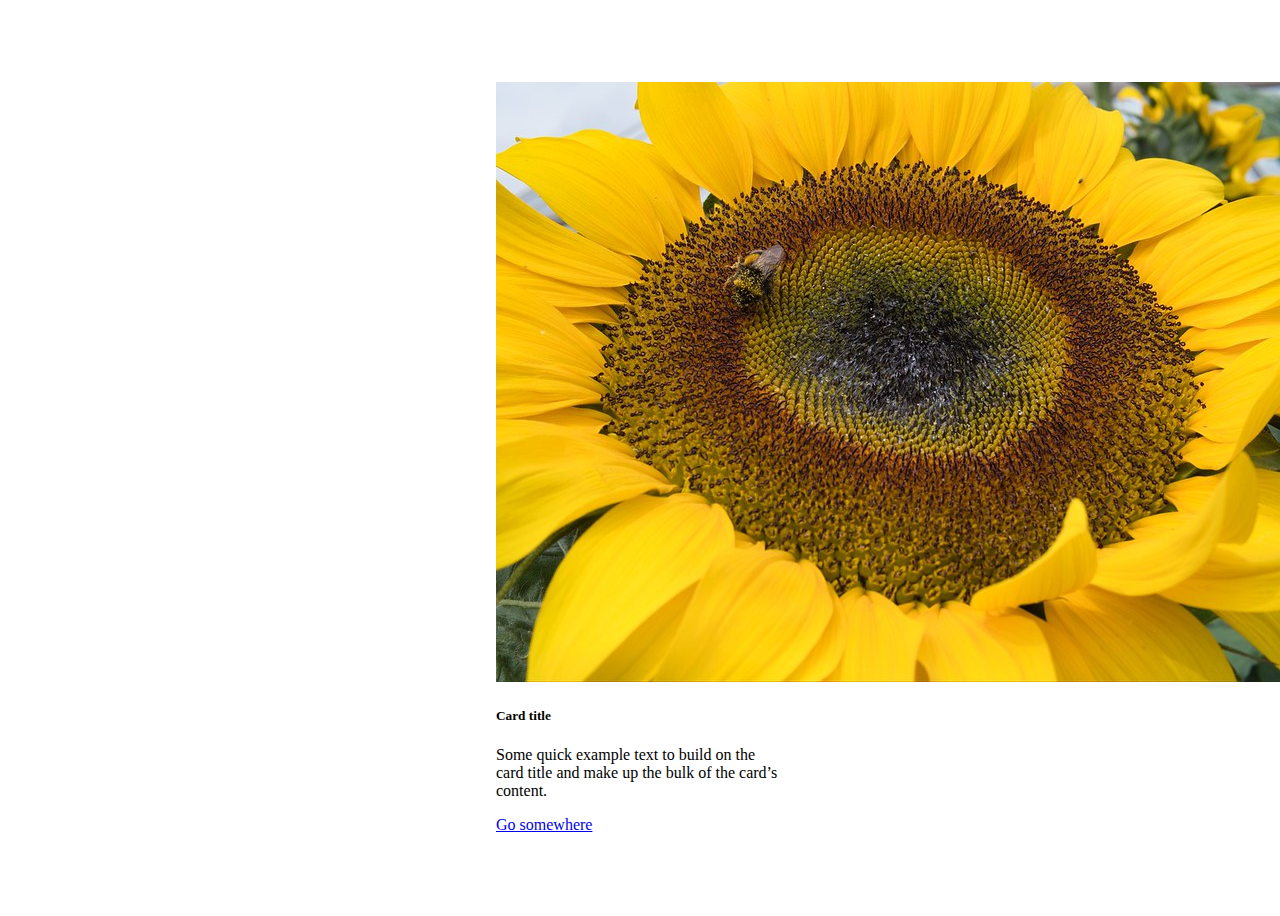
<file: Bootstrap/Bootstrap Card/index.html>
<!doctype html>
<html lang="en">

<head>
  <meta charset="utf-8">
  <meta name="viewport" content="width=device-width, initial-scale=1">
  <title>Bootstrap</title>
  <!-- TODO 1: Add the Bootstrap link here. -->
   <link href="https://cdn.jsdelivr.net/npm/bootstrap@5.3.8/dist/css/bootstrap.min.css" rel="stylesheet" integrity="sha384-sRIl4kxILFvY47J16cr9ZwB07vP4J8+LH7qKQnuqkuIAvNWLzeN8tE5YBujZqJLB" crossorigin="anonymous">
   <script src="https://cdn.jsdelivr.net/npm/bootstrap@5.3.8/dist/js/bootstrap.bundle.min.js" integrity="sha384-FKyoEForCGlyvwx9Hj09JcYn3nv7wiPVlz7YYwJrWVcXK/BmnVDxM+D2scQbITxI" crossorigin="anonymous"></script>
  <style>
    /* TODO 4: Use flexbox to center the card in the vertical and horizontal center. */
    .flex-container{
      display:flex;
      height:100vh;
      justify-content: center;
      align-items: center;
    }
  </style>
</head>

<body>
  <div class="flex-container">
    <!-- TODO 2: Add the Bootstrap Prebuilt Card here -->
    <!-- TODO 3: Change the image src to display the flower.jpg image. -->
    <div class="card" style="width: 18rem;">
      <img src="./flower.jpg" class="card-img-top" alt="Flower">
      <div class="card-body">
        <h5 class="card-title">Card title</h5>
        <p class="card-text">Some quick example text to build on the card title and make up the bulk of the card’s content.</p>
        <a href="#" class="btn btn-primary">Go somewhere</a>
      </div>
    </div>
  </div>
</body>

</html>
</file>
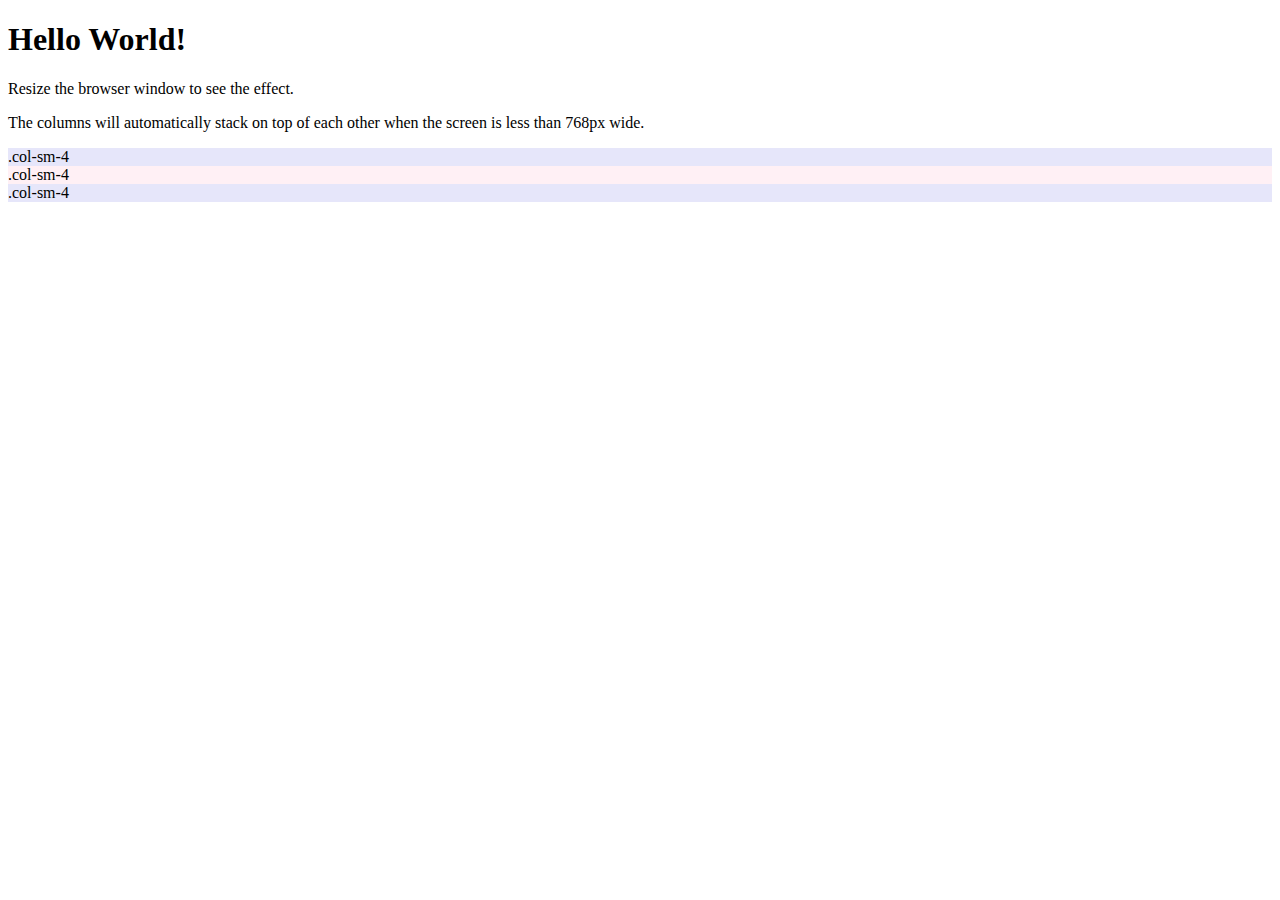
<file: Bootstrap/Testing Bootstrap/index.html>
<!DOCTYPE html>
<html lang="en">
    <head>
        <title>Bootstrap Example</title>
        <meta charset="utf-8">
        <meta name="viewport" content="width=device-width, initial-scale=1">
        <link href="https://cdn.jsdelivr.net/npm/bootstrap@5.3.8/dist/css/bootstrap.min.css" rel="stylesheet" integrity="sha384-sRIl4kxILFvY47J16cr9ZwB07vP4J8+LH7qKQnuqkuIAvNWLzeN8tE5YBujZqJLB" crossorigin="anonymous">
        <script src="https://cdn.jsdelivr.net/npm/bootstrap@5.3.8/dist/js/bootstrap.bundle.min.js" integrity="sha384-FKyoEForCGlyvwx9Hj09JcYn3nv7wiPVlz7YYwJrWVcXK/BmnVDxM+D2scQbITxI" crossorigin="anonymous"></script>
        <script src="https://ajax.googleapis.com/ajax/libs/jquery/3.5.1/jquery.min.js"></script>
    </head>

    <body>
        <div class="container-fluid">
            <h1>Hello World!</h1>
        </div>
        <p>
            Resize the browser window to see the effect.
        </p>
        <p>
            The columns will automatically stack on top of each other when the screen is less than 768px wide.
        </p>
        <div class="row">
            <div class="col-sm-4" style="background-color:lavender;">.col-sm-4</div>
            <div class="col-sm-4" style="background-color:lavenderblush;">.col-sm-4</div>
            <div class="col-sm-4" style="background-color:lavender;">.col-sm-4</div>       
        </div>
    </body>
</html>
</file>
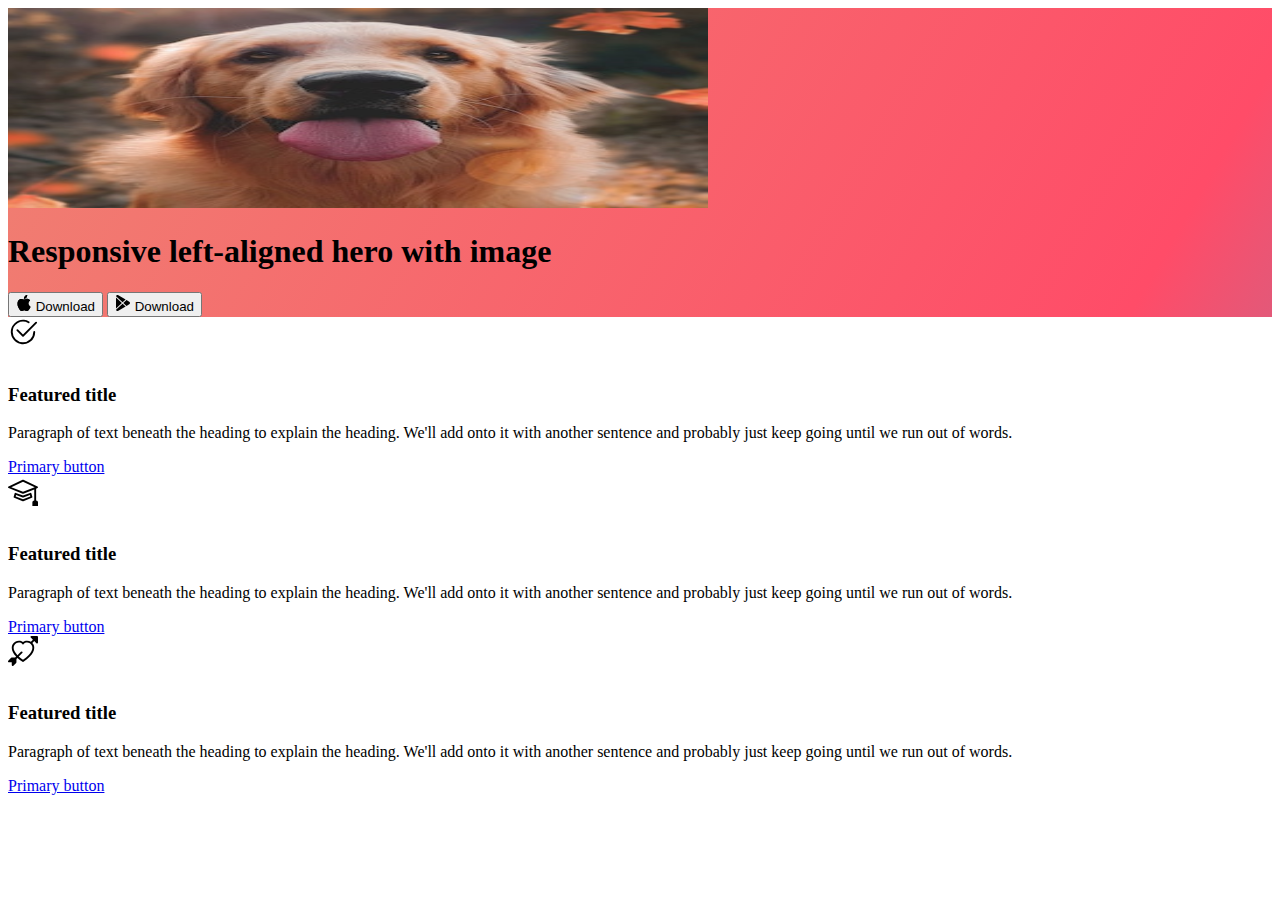
<file: Bootstrap/TinDog/index.html>
<!DOCTYPE html>
<html lang="en">

<head>
  <meta charset="UTF-8">
  <meta name="viewport" content="width=device-width, initial-scale=1.0">

   <link href="https://cdn.jsdelivr.net/npm/bootstrap@5.3.0-alpha2/dist/css/bootstrap.min.css" rel="stylesheet"
    integrity="sha384-aFq/bzH65dt+w6FI2ooMVUpc+21e0SRygnTpmBvdBgSdnuTN7QbdgL+OapgHtvPp" crossorigin="anonymous">
      <link rel="stylesheet" href="./style.css">
  <style>
    .feature-icon {
      width: 4rem;
      height: 4rem;
      border-radius: .75rem;
    }
  </style>
  
  <title>TinDog</title>
</head>

<body>

  <!-- Title -->
  <section id="title" class="gradient-background">
    <div class="container col-xxl-8 px-4 pt-5">
     <div class="row flex-lg-row-reverse align-items-center g-5 pt-5"> <div class="col-10 col-sm-8 col-lg-6"> <img src="dog-img.jpg" class="d-block mx-lg-auto img-fluid" alt="Bootstrap Themes" width="700" height="200" loading="lazy"> </div> 
     <div class="col-lg-6"> <h1 class="display-5 fw-bold text-body-emphasis lh-1 mb-3">Responsive left-aligned hero with image</h1> 
      <div class="d-grid gap-2 d-md-flex justify-content-md-start"> 
      <button type="button" class="btn btn-primary btn-lg px-4 me-md-2"><svg xmlns="http://www.w3.org/2000/svg" width="16" height="16" fill="currentColor" class="bi bi-apple" viewBox="0 0 16 16">
  <path d="M11.182.008C11.148-.03 9.923.023 8.857 1.18c-1.066 1.156-.902 2.482-.878 2.516s1.52.087 2.475-1.258.762-2.391.728-2.43m3.314 11.733c-.048-.096-2.325-1.234-2.113-3.422s1.675-2.789 1.698-2.854-.597-.79-1.254-1.157a3.7 3.7 0 0 0-1.563-.434c-.108-.003-.483-.095-1.254.116-.508.139-1.653.589-1.968.607-.316.018-1.256-.522-2.267-.665-.647-.125-1.333.131-1.824.328-.49.196-1.422.754-2.074 2.237-.652 1.482-.311 3.83-.067 4.56s.625 1.924 1.273 2.796c.576.984 1.34 1.667 1.659 1.899s1.219.386 1.843.067c.502-.308 1.408-.485 1.766-.472.357.013 1.061.154 1.782.539.571.197 1.111.115 1.652-.105.541-.221 1.324-1.059 2.238-2.758q.52-1.185.473-1.282"/>
  <path d="M11.182.008C11.148-.03 9.923.023 8.857 1.18c-1.066 1.156-.902 2.482-.878 2.516s1.52.087 2.475-1.258.762-2.391.728-2.43m3.314 11.733c-.048-.096-2.325-1.234-2.113-3.422s1.675-2.789 1.698-2.854-.597-.79-1.254-1.157a3.7 3.7 0 0 0-1.563-.434c-.108-.003-.483-.095-1.254.116-.508.139-1.653.589-1.968.607-.316.018-1.256-.522-2.267-.665-.647-.125-1.333.131-1.824.328-.49.196-1.422.754-2.074 2.237-.652 1.482-.311 3.83-.067 4.56s.625 1.924 1.273 2.796c.576.984 1.34 1.667 1.659 1.899s1.219.386 1.843.067c.502-.308 1.408-.485 1.766-.472.357.013 1.061.154 1.782.539.571.197 1.111.115 1.652-.105.541-.221 1.324-1.059 2.238-2.758q.52-1.185.473-1.282"/>
</svg> Download</button> 
<button type="button" class="btn btn-outline-secondary btn-lg px-4"><svg xmlns="http://www.w3.org/2000/svg" width="16" height="16" fill="currentColor" class="bi bi-google-play" viewBox="0 0 16 16">
  <path d="M14.222 9.374c1.037-.61 1.037-2.137 0-2.748L11.528 5.04 8.32 8l3.207 2.96zm-3.595 2.116L7.583 8.68 1.03 14.73c.201 1.029 1.36 1.61 2.303 1.055zM1 13.396V2.603L6.846 8zM1.03 1.27l6.553 6.05 3.044-2.81L3.333.215C2.39-.341 1.231.24 1.03 1.27"/>
</svg> Download</button> </div> </div> </div> 
      </div>
  </section>
  <!-- Features -->
  <section id="features">
    <div id="hanging-icons" class="container px-4 py-5">
 <div class="row g-4 py-5 row-cols-1 row-cols-lg-3"> <div class="col d-flex align-items-start"> <div class="icon-square text-body-emphasis bg-body-secondary d-inline-flex align-items-center justify-content-center fs-4 flex-shrink-0 me-3"> <svg xmlns="http://www.w3.org/2000/svg" height="30" fill="currentColor" class="bi bi-check2-circle"
              viewBox="0 0 16 16">
<path
                d="M2.5 8a5.5 5.5 0 0 1 8.25-4.764.5.5 0 0 0 .5-.866A6.5 6.5 0 1 0 14.5 8a.5.5 0 0 0-1 0 5.5 5.5 0 1 1-11 0z" />
<path
                d="M15.354 3.354a.5.5 0 0 0-.708-.708L8 9.293 5.354 6.646a.5.5 0 1 0-.708.708l3 3a.5.5 0 0 0 .708 0l7-7z" />
</svg> </div> <div> <h3 class="fs-2 text-body-emphasis">Featured title</h3> <p>Paragraph of text beneath the heading to explain the heading. We'll add onto it with another sentence and probably just keep going until we run out of words.</p> <a href="#" class="btn btn-primary">
Primary button
</a> </div> </div> <div class="col d-flex align-items-start"> <div class="icon-square text-body-emphasis bg-body-secondary d-inline-flex align-items-center justify-content-center fs-4 flex-shrink-0 me-3"> 
<svg xmlns="http://www.w3.org/2000/svg" height="30" fill="currentColor" class="bi bi-mortarboard" viewBox="0 0 16 16">
<path d="M8.211 2.047a.5.5 0 0 0-.422 0l-7.5 3.5a.5.5 0 0 0 .025.917l7.5 3a.5.5 0 0 0 .372 0L14 7.14V13a1 1 0 0 0-1 1v2h3v-2a1 1 0 0 0-1-1V6.739l.686-.275a.5.5 0 0 0 .025-.917l-7.5-3.5ZM8 8.46 1.758 5.965 8 3.052l6.242 2.913L8 8.46Z"/>
<path d="M4.176 9.032a.5.5 0 0 0-.656.327l-.5 1.7a.5.5 0 0 0 .294.605l4.5 1.8a.5.5 0 0 0 .372 0l4.5-1.8a.5.5 0 0 0 .294-.605l-.5-1.7a.5.5 0 0 0-.656-.327L8 10.466 4.176 9.032Zm-.068 1.873.22-.748 3.496 1.311a.5.5 0 0 0 .352 0l3.496-1.311.22.748L8 12.46l-3.892-1.556Z"/>
</svg>
</div> <div> <h3 class="fs-2 text-body-emphasis">Featured title</h3> <p>Paragraph of text beneath the heading to explain the heading. We'll add onto it with another sentence and probably just keep going until we run out of words.</p> <a href="#" class="btn btn-primary">
Primary button
</a> </div> </div> <div class="col d-flex align-items-start"> <div class="icon-square text-body-emphasis bg-body-secondary d-inline-flex align-items-center justify-content-center fs-4 flex-shrink-0 me-3"> 
 <svg xmlns="http://www.w3.org/2000/svg" height="30" fill="currentColor" class="bi bi-arrow-through-heart"
              viewBox="0 0 16 16">
<path fill-rule="evenodd"
                d="M2.854 15.854A.5.5 0 0 1 2 15.5V14H.5a.5.5 0 0 1-.354-.854l1.5-1.5A.5.5 0 0 1 2 11.5h1.793l.53-.53c-.771-.802-1.328-1.58-1.704-2.32-.798-1.575-.775-2.996-.213-4.092C3.426 2.565 6.18 1.809 8 3.233c1.25-.98 2.944-.928 4.212-.152L13.292 2 12.147.854A.5.5 0 0 1 12.5 0h3a.5.5 0 0 1 .5.5v3a.5.5 0 0 1-.854.354L14 2.707l-1.006 1.006c.236.248.44.531.6.845.562 1.096.585 2.517-.213 4.092-.793 1.563-2.395 3.288-5.105 5.08L8 13.912l-.276-.182a21.86 21.86 0 0 1-2.685-2.062l-.539.54V14a.5.5 0 0 1-.146.354l-1.5 1.5Zm2.893-4.894A20.419 20.419 0 0 0 8 12.71c2.456-1.666 3.827-3.207 4.489-4.512.679-1.34.607-2.42.215-3.185-.817-1.595-3.087-2.054-4.346-.761L8 4.62l-.358-.368c-1.259-1.293-3.53-.834-4.346.761-.392.766-.464 1.845.215 3.185.323.636.815 1.33 1.519 2.065l1.866-1.867a.5.5 0 1 1 .708.708L5.747 10.96Z" />
</svg>
</div> <div> <h3 class="fs-2 text-body-emphasis">Featured title</h3> <p>Paragraph of text beneath the heading to explain the heading. We'll add onto it with another sentence and probably just keep going until we run out of words.</p> <a href="#" class="btn btn-primary">
Primary button
</a> </div> </div> </div> 
</div>
  </section>
  <!-- Testimonial -->
  <section id="testimonial">

  </section>
  <!-- Pricing -->
  <section id="pricing">

  </section>
  <!-- Footer -->
  <section id="footer">

  </section>
</body>

</html>
</file>
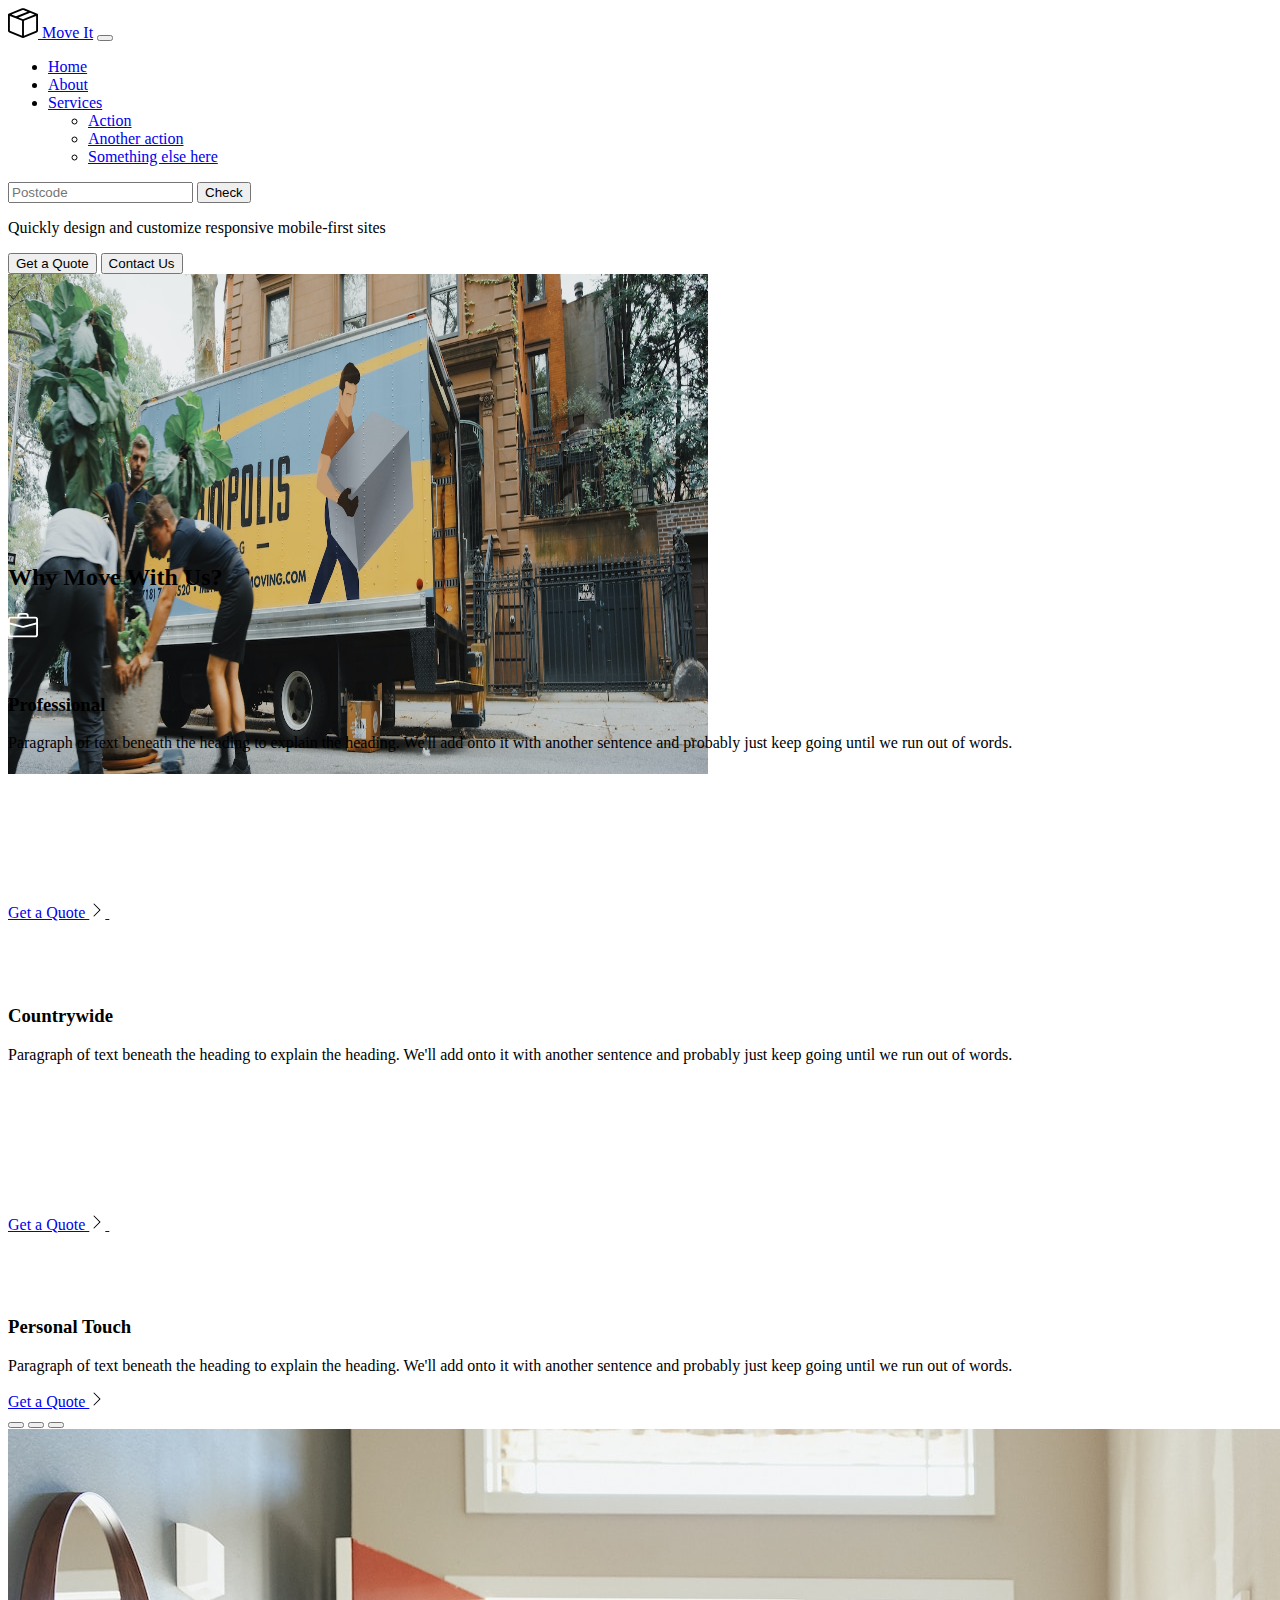
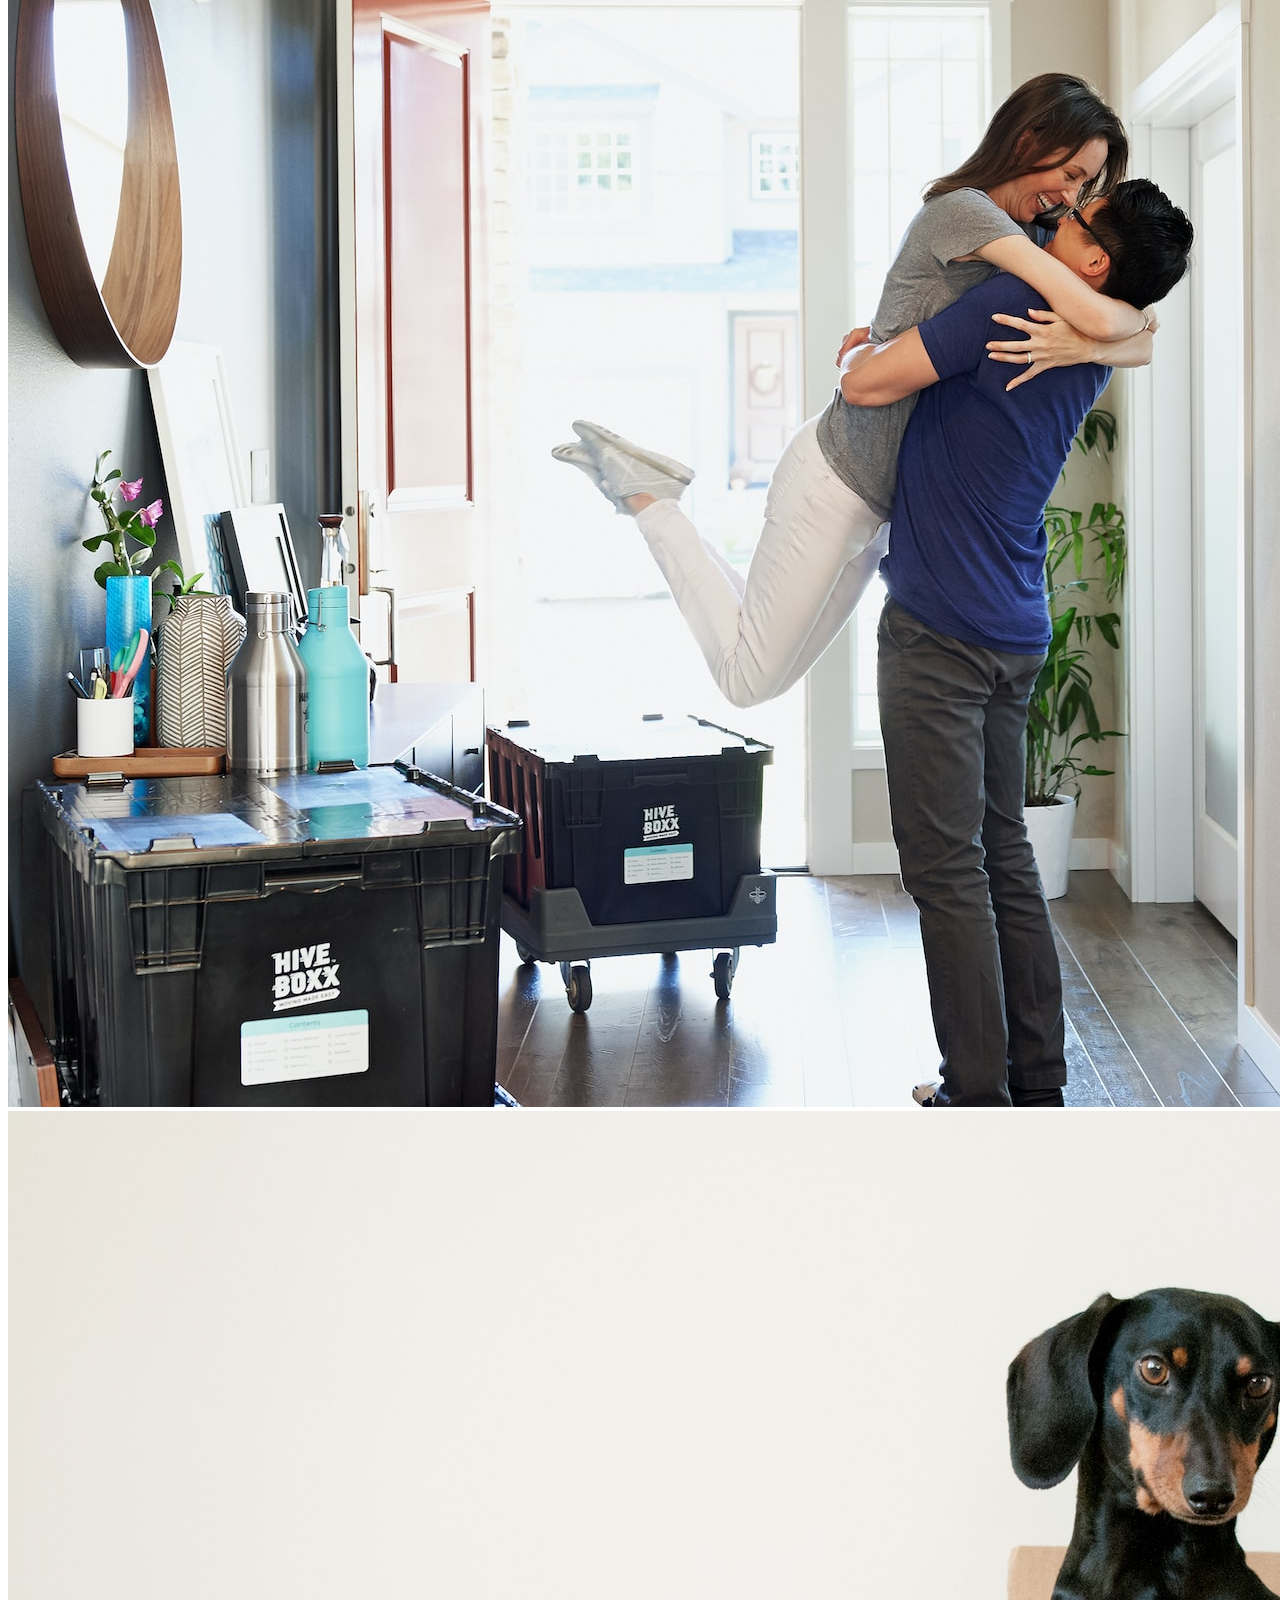
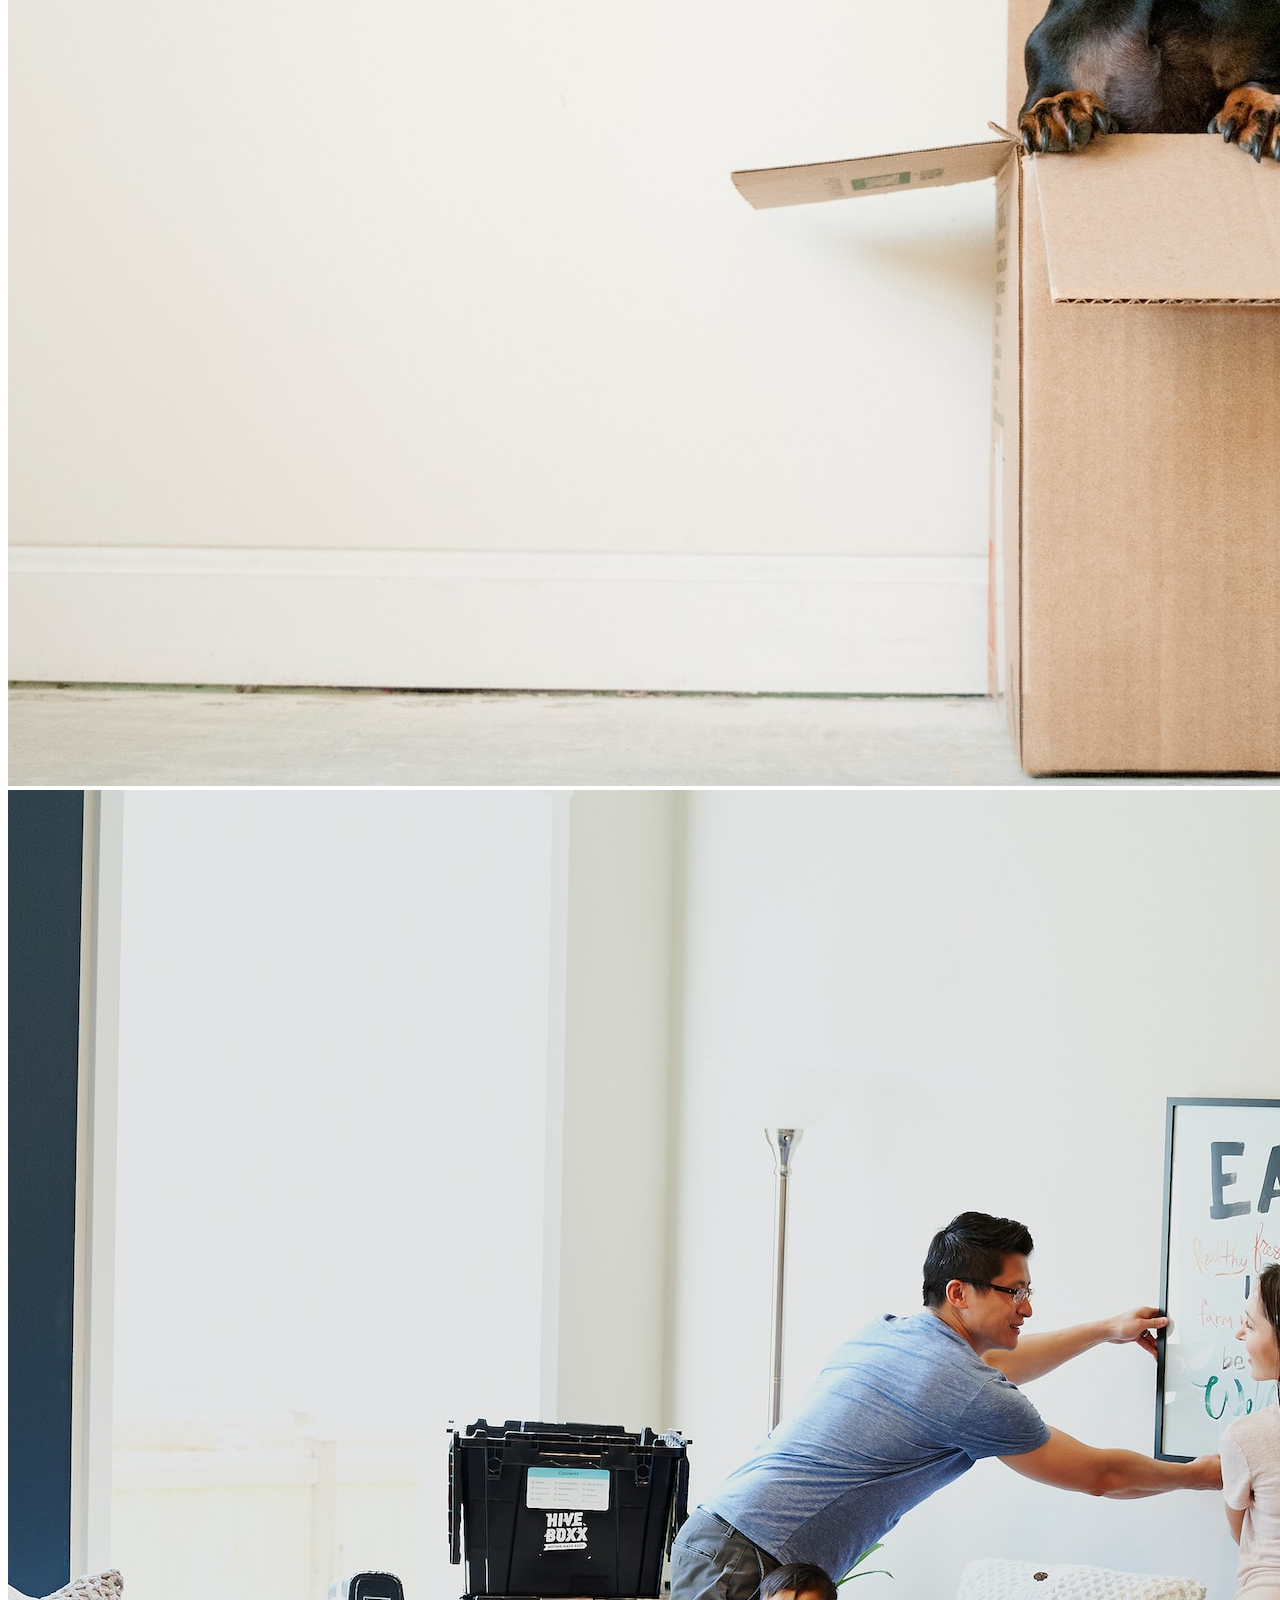
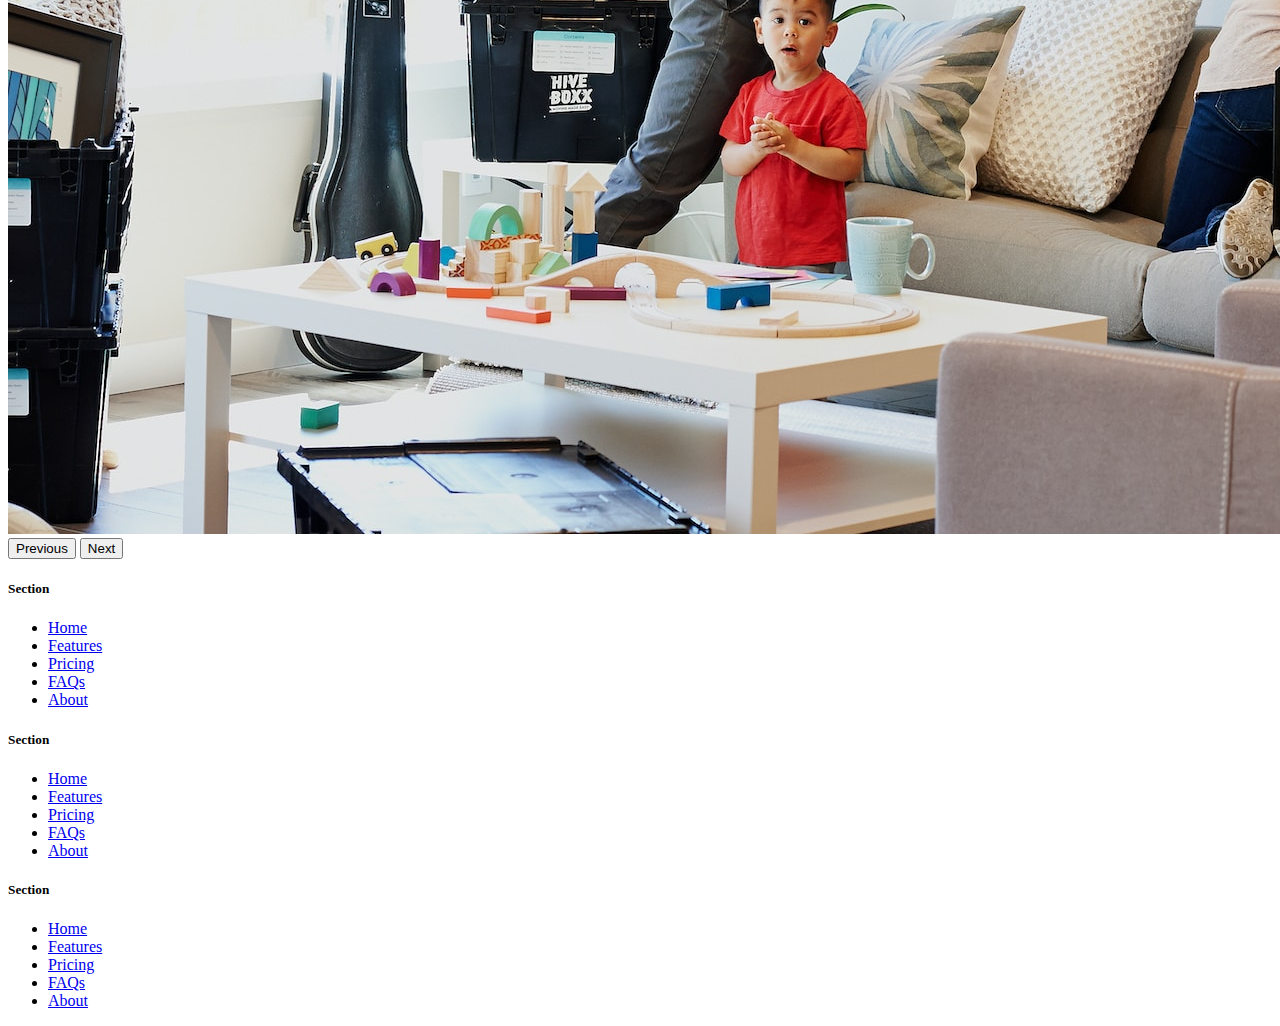
<file: Bootstrap/Day 2/Bootstrap_dev/index.html>
<!DOCTYPE html>
<html lang="en">

<head>
  <meta charset="UTF-8">
  <meta name="viewport" content="width=device-width, initial-scale=1.0">
  <title>Bootstrap Components</title>
  <link href="https://cdn.jsdelivr.net/npm/bootstrap@5.3.0-alpha2/dist/css/bootstrap.min.css" rel="stylesheet"
    integrity="sha384-aFq/bzH65dt+w6FI2ooMVUpc+21e0SRygnTpmBvdBgSdnuTN7QbdgL+OapgHtvPp" crossorigin="anonymous">
      <link rel="stylesheet" href="./style.css">
  <style>
    .feature-icon {
      width: 4rem;
      height: 4rem;
      border-radius: .75rem;
    }
  </style>
</head>

<body>
  <script src="https://cdn.jsdelivr.net/npm/bootstrap@5.3.8/dist/js/bootstrap.bundle.min.js" integrity="sha384-FKyoEForCGlyvwx9Hj09JcYn3nv7wiPVlz7YYwJrWVcXK/BmnVDxM+D2scQbITxI" crossorigin="anonymous"></script>

  <nav class="navbar navbar-expand-lg bg-body-tertiary">
  <div class="container-fluid">
    <a class="navbar-brand" href="#"><img src="./box-seam.svg" alt="moveit brand icon" height="30"> Move It</a>
    <button class="navbar-toggler" type="button" data-bs-toggle="collapse" data-bs-target="#navbarNavDropdown" aria-controls="navbarNavDropdown" aria-expanded="false" aria-label="Toggle navigation">
      <span class="navbar-toggler-icon"></span>
    </button>
    <div class="collapse navbar-collapse" id="navbarNavDropdown">
      <ul class="navbar-nav">
        <li class="nav-item">
          <a class="nav-link active" aria-current="page" href="#">Home</a>
        </li>
        <li class="nav-item">
          <a class="nav-link" href="#">About</a>
        </li>
        <li class="nav-item dropdown">
          <a class="nav-link dropdown-toggle" href="#" role="button" data-bs-toggle="dropdown" aria-expanded="false">
            Services
          </a>
          <ul class="dropdown-menu">
            <li><a class="dropdown-item" href="#">Action</a></li>
            <li><a class="dropdown-item" href="#">Another action</a></li>
            <li><a class="dropdown-item" href="#">Something else here</a></li>
          </ul>
        </li>
      </ul>
      <form class="d-flex" role="search">
        <input class="form-control me-2" type="search" placeholder="Postcode" aria-label="Search"/>
        <button class="btn btn-outline-success" type="submit">Check</button>
      </form>
    </div>
  </div>
</nav>

<div class="px-4 pt-5 my-5 text-center border-bottom">
 <div class="col-lg-6 mx-auto"> 
  <p class="lead mb-4">Quickly design and customize responsive mobile-first sites </p> 
  <div class="d-grid gap-2 d-sm-flex justify-content-sm-center mb-5"> 
    <button type="button" class="btn btn-primary btn-lg px-4 me-sm-3">Get a Quote</button> 
    <button type="button" class="btn btn-outline-secondary btn-lg px-4">Contact Us</button> 
  </div> 
</div> 
<div class="overflow-hidden" style="max-height: 30vh;"> 
  <div class="container px-5"> 
    <img src="./moving-van.jpg" class="img-fluid border rounded-3 shadow-lg mb-4" alt="Example image" width="700" height="500" loading="lazy"> 
  </div> 
</div> 
</div>

<div class="container px-4 py-5" id="featured-3">
 <h2 class="pb-2 border-bottom">Why Move With Us?</h2> 
 <div class="row g-4 py-5 row-cols-1 row-cols-lg-3"> 
  <div class="feature col"> 
    <div class="feature-icon d-inline-flex align-items-center justify-content-center text-bg-primary bg-gradient fs-2 mb-3"> 
      <img src="./briefcase.svg" alt="briefcase" height="30">
      </div> 
      <h3 class="fs-2 text-body-emphasis">Professional</h3> 
      <p>Paragraph of text beneath the heading to explain the heading. We'll add onto it with another sentence and probably just keep going until we run out of words.</p> 
      <a href="#" class="icon-link">
Get a Quote <img src="./chevron-right.svg" alt="chevron-right">
<svg class="bi" aria-hidden="true">
  <use xlink:href="#chevron-right"></use></svg> </a> 
</div> 
<div class="feature col"> 
  <div class="feature-icon d-inline-flex align-items-center justify-content-center text-bg-primary bg-gradient fs-2 mb-3"> 
    <img src="./bus-front.svg" alt="briefcase" height="30">
  </div> 
  <h3 class="fs-2 text-body-emphasis">Countrywide</h3> 
  <p>Paragraph of text beneath the heading to explain the heading. We'll add onto it with another sentence and probably just keep going until we run out of words.</p> 
  <a href="#" class="icon-link">
Get a Quote <img src="./chevron-right.svg" alt="chevron-right">
<svg class="bi" aria-hidden="true">
  <use xlink:href="#chevron-right"></use></svg> </a> 
</div> 
<div class="feature col"> 
  <div class="feature-icon d-inline-flex align-items-center justify-content-center text-bg-primary bg-gradient fs-2 mb-3"> 
    <img src="./chat-square-heart.svg" alt="briefcase" height="30">
  </div> 
  <h3 class="fs-2 text-body-emphasis">Personal Touch</h3> 
  <p>Paragraph of text beneath the heading to explain the heading. We'll add onto it with another sentence and probably just keep going until we run out of words.</p> 
  <a href="#" class="icon-link">
Get a Quote <img src="./chevron-right.svg" alt="chevron-right">
 </a> 
</div> 
</div>

<div class="container">
  <div id="carouselExampleIndicators" class="carousel slide">
    <div class="carousel-indicators">
      <button type="button" data-bs-target="#carouselExampleIndicators" data-bs-slide-to="0" class="active" aria-current="true" aria-label="Slide 1"></button>
      <button type="button" data-bs-target="#carouselExampleIndicators" data-bs-slide-to="1" aria-label="Slide 2"></button>
      <button type="button" data-bs-target="#carouselExampleIndicators" data-bs-slide-to="2" aria-label="Slide 3"></button>
    </div>
    <div class="carousel-inner">
      <div class="carousel-item active">
        <img src="./couple.jpg" class="d-block w-100" alt="...">
      </div>
      <div class="carousel-item">
        <img src="./dog.jpg" class="d-block w-100" alt="...">
      </div>
      <div class="carousel-item">
        <img src="./family.jpg" class="d-block w-100" alt="...">
      </div>
    </div>
    <button class="carousel-control-prev" type="button" data-bs-target="#carouselExampleIndicators" data-bs-slide="prev">
      <span class="carousel-control-prev-icon" aria-hidden="true"></span>
      <span class="visually-hidden">Previous</span>
    </button>
    <button class="carousel-control-next" type="button" data-bs-target="#carouselExampleIndicators" data-bs-slide="next">
      <span class="carousel-control-next-icon" aria-hidden="true"></span>
      <span class="visually-hidden">Next</span>
    </button>
  </div> 
  </div>
</div>

<div class="container">
   <div class="col-6 col-md-2 mb-3"> <h5>Section</h5> <ul class="nav flex-column"> <li class="nav-item mb-2"><a href="#" class="nav-link p-0 text-body-secondary">Home</a></li> <li class="nav-item mb-2"><a href="#" class="nav-link p-0 text-body-secondary">Features</a></li> <li class="nav-item mb-2"><a href="#" class="nav-link p-0 text-body-secondary">Pricing</a></li> <li class="nav-item mb-2"><a href="#" class="nav-link p-0 text-body-secondary">FAQs</a></li> <li class="nav-item mb-2"><a href="#" class="nav-link p-0 text-body-secondary">About</a></li> </ul> </div> <div class="col-6 col-md-2 mb-3"> <h5>Section</h5> <ul class="nav flex-column"> <li class="nav-item mb-2"><a href="#" class="nav-link p-0 text-body-secondary">Home</a></li> <li class="nav-item mb-2"><a href="#" class="nav-link p-0 text-body-secondary">Features</a></li> <li class="nav-item mb-2"><a href="#" class="nav-link p-0 text-body-secondary">Pricing</a></li> <li class="nav-item mb-2"><a href="#" class="nav-link p-0 text-body-secondary">FAQs</a></li> <li class="nav-item mb-2"><a href="#" class="nav-link p-0 text-body-secondary">About</a></li> </ul> </div> <div class="col-6 col-md-2 mb-3"> <h5>Section</h5> <ul class="nav flex-column"> <li class="nav-item mb-2"><a href="#" class="nav-link p-0 text-body-secondary">Home</a></li> <li class="nav-item mb-2"><a href="#" class="nav-link p-0 text-body-secondary">Features</a></li> <li class="nav-item mb-2"><a href="#" class="nav-link p-0 text-body-secondary">Pricing</a></li> <li class="nav-item mb-2"><a href="#" class="nav-link p-0 text-body-secondary">FAQs</a></li> <li class="nav-item mb-2"><a href="#" class="nav-link p-0 text-body-secondary">About</a></li> </ul> </div> <div class="col-md-5 offset-md-1 mb-3"> </div> 
</div>

</body>

</html>
</file>
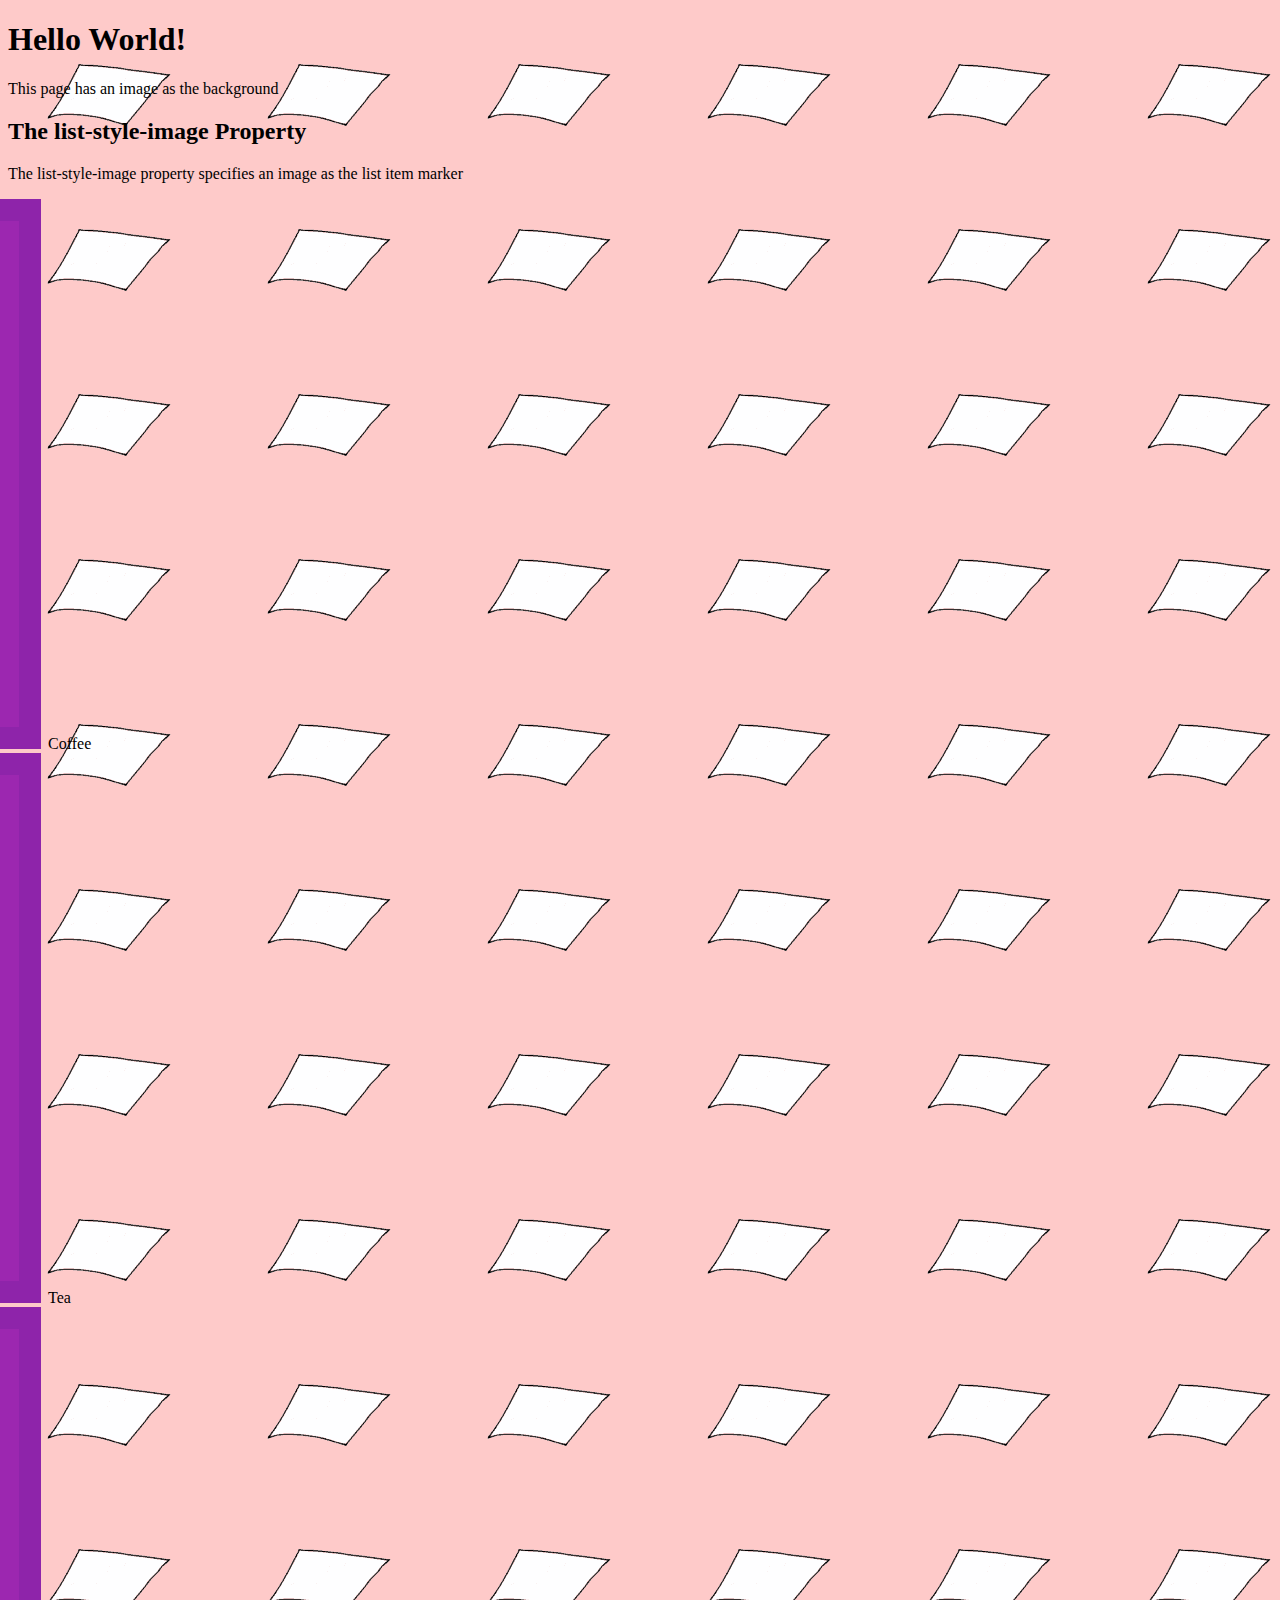
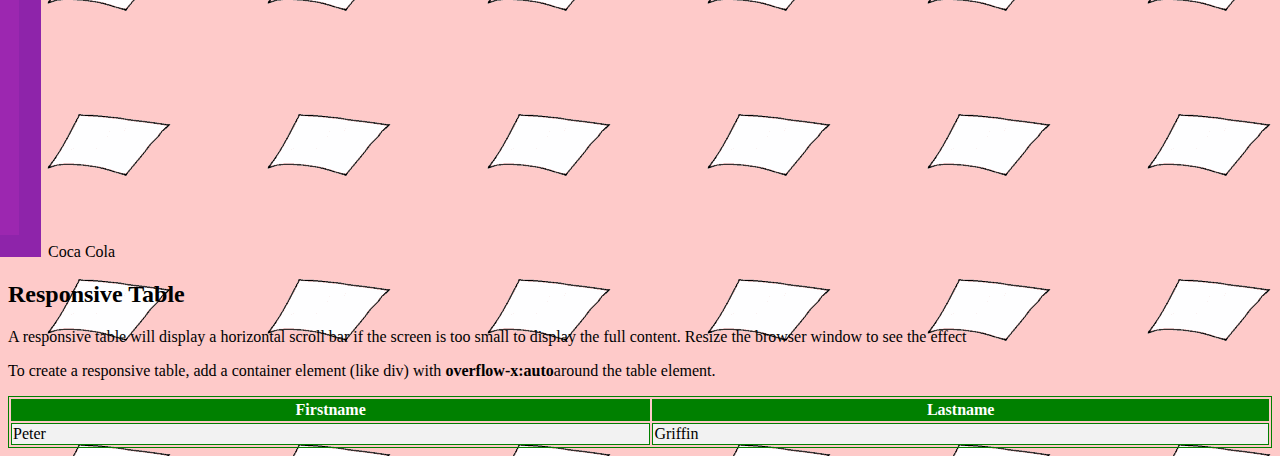
<file: FirstDay/html.html>
<!DOCTYPE html>
<html>
    <head>
        <style>
            body{
                background-image:url("paper.gif");
            }

            ul{
                list-style-image:url('sqpurple.gif');
            }

            table, th, td{
                border: 1px solid green;
                border:1px solid green;
            }

            table{
                width:100%
            }

            th{
                background-color: green;
                color:white;
            }

            tr:nth-child(even){
                background-color: #f2f2f2;
            }
        </style>
    </head>

    <body>
        <h1>Hello World!</h1>

        <p>This page has an image as the background</p>

        <h2>The list-style-image Property</h2>

        <p>The list-style-image property specifies an image as the list item marker</p>

        <ul>
            <li>Coffee</li>
            <li>Tea</li>
            <li>Coca Cola</li>
        </ul>

        <h2>Responsive Table</h2>
        <p>A responsive table will display a horizontal scroll bar if the screen is too small to display the full content. Resize the browser window to see the effect</p>

        <p>To create a responsive table, add a container element (like div) with <strong>overflow-x:auto</strong>around the table element.</p>
        <div style="overflow-x:auto;">
            <table>
            <tr>
                <th>Firstname</th>
                <th>Lastname</th>
            </tr>
            <tr>
                <td>Peter</td>
                <td>Griffin</td>
            </tr>
        </table>
        </div>
    </body>
</html>
</file>
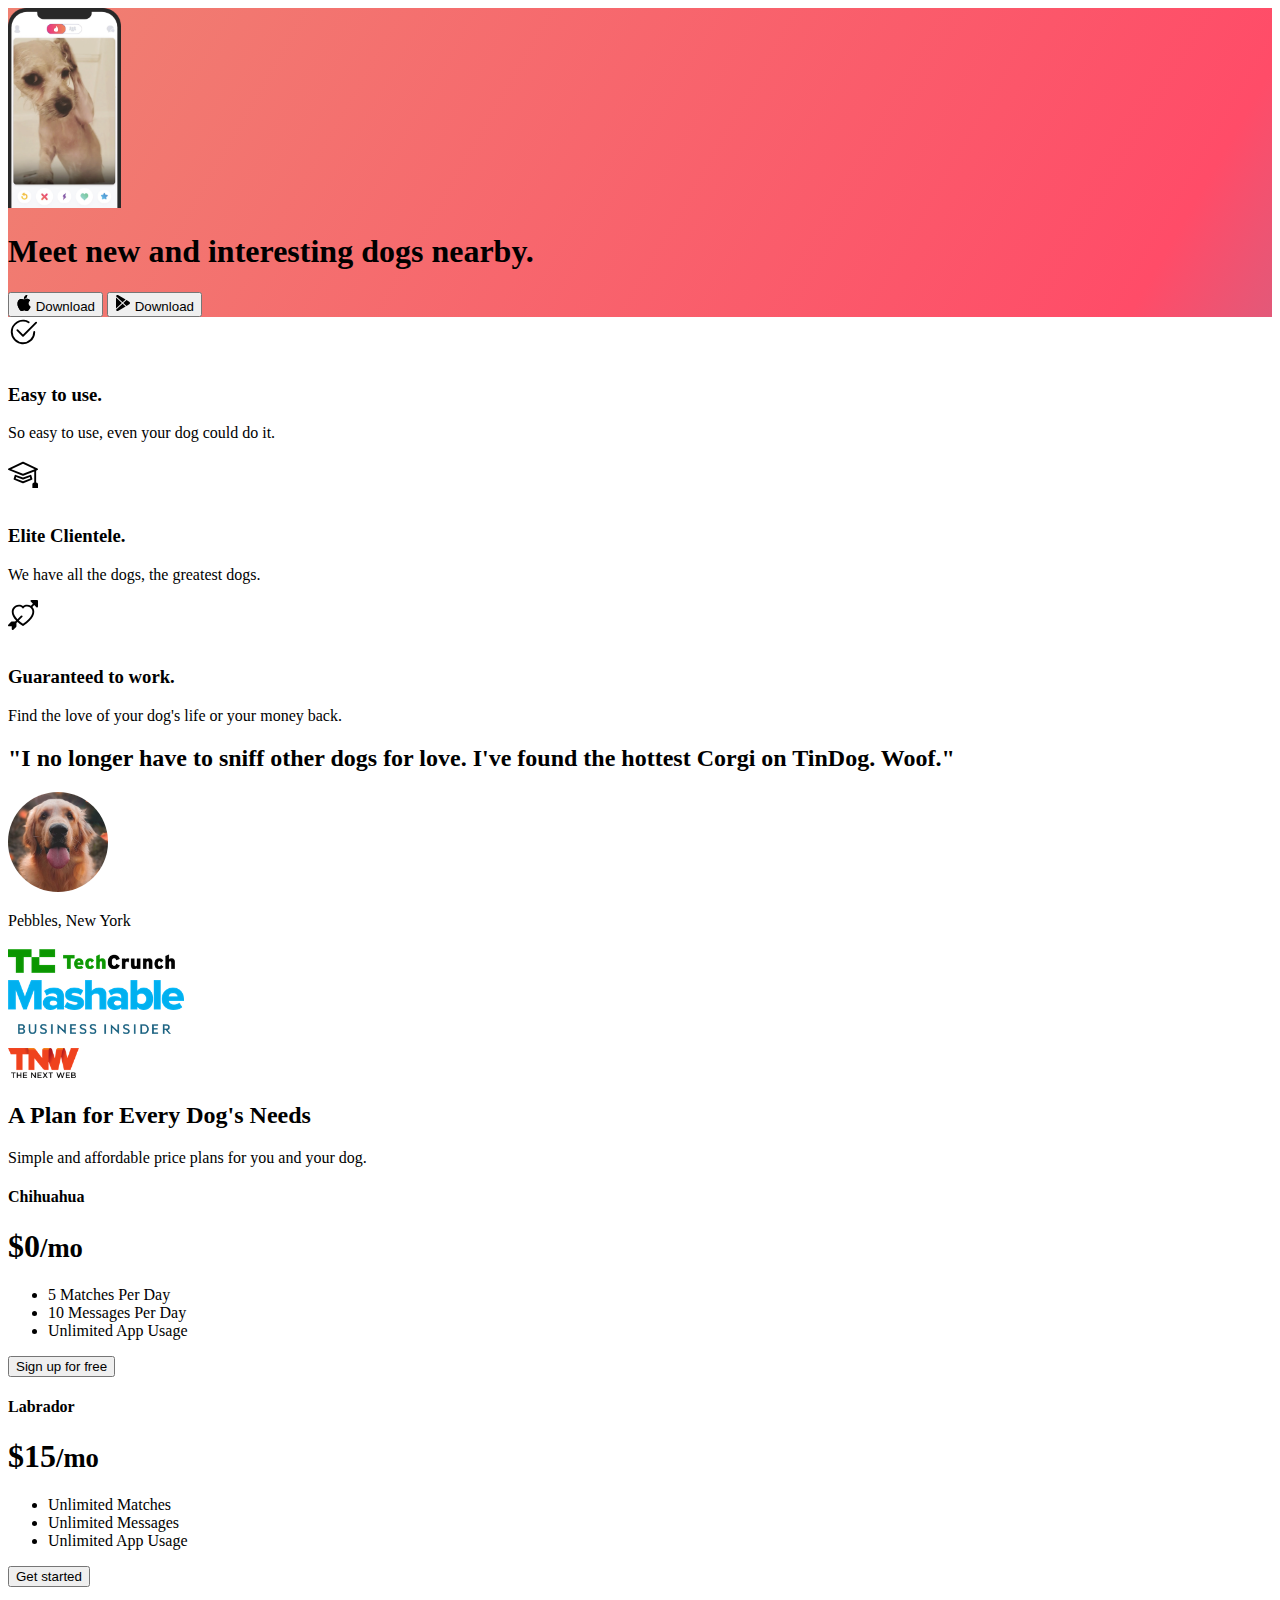
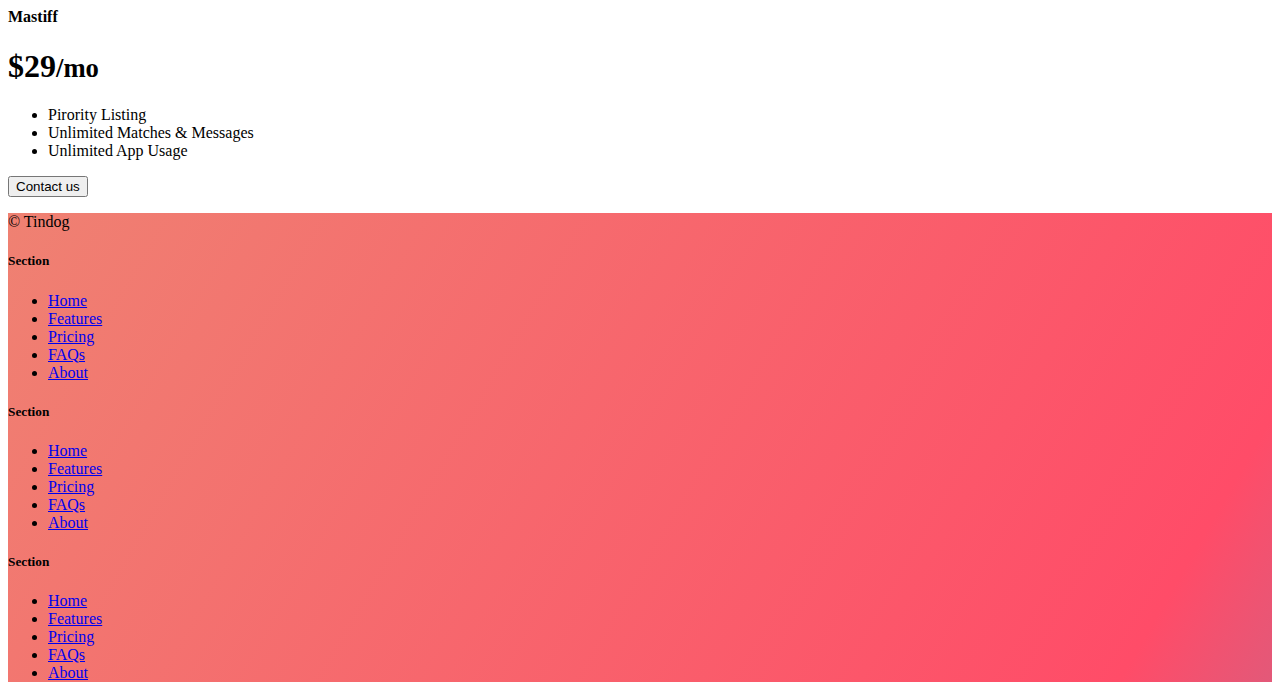
<file: Bootstrap/TinDog/solution.html>
<!DOCTYPE html>
<html lang="en">

<head>
  <meta charset="UTF-8">
  <meta name="viewport" content="width=device-width, initial-scale=1.0">
  <title>TinDog</title>
  <link href="https://cdn.jsdelivr.net/npm/bootstrap@5.3.0-alpha3/dist/css/bootstrap.min.css" rel="stylesheet"
    integrity="sha384-KK94CHFLLe+nY2dmCWGMq91rCGa5gtU4mk92HdvYe+M/SXH301p5ILy+dN9+nJOZ" crossorigin="anonymous">
  <link rel="stylesheet" href="./solution.css">
</head>

<body>


  <!-- Title -->
  <section id="title" class="gradient-background">

    <div class="container col-xxl-8 px-4 pt-5">
      <div class="row flex-lg-row-reverse align-items-center g-5 pt-5">
        <div class="col-10 col-sm-8 col-lg-6">
          <img src="./iphone.png" class="d-block mx-lg-auto img-fluid" alt="Bootstrap Themes" height="200"
            loading="lazy">
        </div>
        <div class="col-lg-6">
          <h1 class="display-5 fw-bold text-body-emphasis lh-1 mb-3">Meet new and interesting dogs nearby.</h1>

          <div class="d-grid gap-2 d-md-flex justify-content-md-start">
            <button type="button" class="btn btn-light btn-lg px-4 me-md-2"><svg xmlns="http://www.w3.org/2000/svg"
                width="16" height="16" fill="currentColor" class="bi bi-apple mb-1" viewBox="0 0 16 16">
                <path
                  d="M11.182.008C11.148-.03 9.923.023 8.857 1.18c-1.066 1.156-.902 2.482-.878 2.516.024.034 1.52.087 2.475-1.258.955-1.345.762-2.391.728-2.43Zm3.314 11.733c-.048-.096-2.325-1.234-2.113-3.422.212-2.189 1.675-2.789 1.698-2.854.023-.065-.597-.79-1.254-1.157a3.692 3.692 0 0 0-1.563-.434c-.108-.003-.483-.095-1.254.116-.508.139-1.653.589-1.968.607-.316.018-1.256-.522-2.267-.665-.647-.125-1.333.131-1.824.328-.49.196-1.422.754-2.074 2.237-.652 1.482-.311 3.83-.067 4.56.244.729.625 1.924 1.273 2.796.576.984 1.34 1.667 1.659 1.899.319.232 1.219.386 1.843.067.502-.308 1.408-.485 1.766-.472.357.013 1.061.154 1.782.539.571.197 1.111.115 1.652-.105.541-.221 1.324-1.059 2.238-2.758.347-.79.505-1.217.473-1.282Z" />
                <path
                  d="M11.182.008C11.148-.03 9.923.023 8.857 1.18c-1.066 1.156-.902 2.482-.878 2.516.024.034 1.52.087 2.475-1.258.955-1.345.762-2.391.728-2.43Zm3.314 11.733c-.048-.096-2.325-1.234-2.113-3.422.212-2.189 1.675-2.789 1.698-2.854.023-.065-.597-.79-1.254-1.157a3.692 3.692 0 0 0-1.563-.434c-.108-.003-.483-.095-1.254.116-.508.139-1.653.589-1.968.607-.316.018-1.256-.522-2.267-.665-.647-.125-1.333.131-1.824.328-.49.196-1.422.754-2.074 2.237-.652 1.482-.311 3.83-.067 4.56.244.729.625 1.924 1.273 2.796.576.984 1.34 1.667 1.659 1.899.319.232 1.219.386 1.843.067.502-.308 1.408-.485 1.766-.472.357.013 1.061.154 1.782.539.571.197 1.111.115 1.652-.105.541-.221 1.324-1.059 2.238-2.758.347-.79.505-1.217.473-1.282Z" />
              </svg> Download</button>
            <button type="button" class="btn btn-outline-light btn-lg px-4"><svg xmlns="http://www.w3.org/2000/svg"
                width="16" height="16" fill="currentColor" class="bi bi-google-play mb-1" viewBox="0 0 16 16">
                <path
                  d="M14.222 9.374c1.037-.61 1.037-2.137 0-2.748L11.528 5.04 8.32 8l3.207 2.96 2.694-1.586Zm-3.595 2.116L7.583 8.68 1.03 14.73c.201 1.029 1.36 1.61 2.303 1.055l7.294-4.295ZM1 13.396V2.603L6.846 8 1 13.396ZM1.03 1.27l6.553 6.05 3.044-2.81L3.333.215C2.39-.341 1.231.24 1.03 1.27Z" />
              </svg> Download</button>
          </div>
        </div>
      </div>
    </div>
  </section>
  <!-- Features -->
  <section id="features">
    <div class="container mt-5">
      <div class="row g-4 py-5 row-cols-1 row-cols-lg-3">
        <div class="col d-flex align-items-start">
          <div
            class="icon-square text-body-emphasis bg-body-secondary d-inline-flex align-items-center justify-content-center fs-4 flex-shrink-0 me-3">
            <svg xmlns="http://www.w3.org/2000/svg" height="30" fill="currentColor" class="bi bi-check2-circle"
              viewBox="0 0 16 16">
              <path
                d="M2.5 8a5.5 5.5 0 0 1 8.25-4.764.5.5 0 0 0 .5-.866A6.5 6.5 0 1 0 14.5 8a.5.5 0 0 0-1 0 5.5 5.5 0 1 1-11 0z" />
              <path
                d="M15.354 3.354a.5.5 0 0 0-.708-.708L8 9.293 5.354 6.646a.5.5 0 1 0-.708.708l3 3a.5.5 0 0 0 .708 0l7-7z" />
            </svg>
          </div>
          <div>
            <h3 class="fs-2">Easy to use.</h3>
            <p>So easy to use, even your dog could do it.</p>

          </div>
        </div>
        <div class="col d-flex align-items-start">
          <div
            class="icon-square text-body-emphasis bg-body-secondary d-inline-flex align-items-center justify-content-center fs-4 flex-shrink-0 me-3">
            <svg xmlns="http://www.w3.org/2000/svg" height="30" fill="currentColor" class="bi bi-mortarboard"
              viewBox="0 0 16 16">
              <path
                d="M8.211 2.047a.5.5 0 0 0-.422 0l-7.5 3.5a.5.5 0 0 0 .025.917l7.5 3a.5.5 0 0 0 .372 0L14 7.14V13a1 1 0 0 0-1 1v2h3v-2a1 1 0 0 0-1-1V6.739l.686-.275a.5.5 0 0 0 .025-.917l-7.5-3.5ZM8 8.46 1.758 5.965 8 3.052l6.242 2.913L8 8.46Z" />
              <path
                d="M4.176 9.032a.5.5 0 0 0-.656.327l-.5 1.7a.5.5 0 0 0 .294.605l4.5 1.8a.5.5 0 0 0 .372 0l4.5-1.8a.5.5 0 0 0 .294-.605l-.5-1.7a.5.5 0 0 0-.656-.327L8 10.466 4.176 9.032Zm-.068 1.873.22-.748 3.496 1.311a.5.5 0 0 0 .352 0l3.496-1.311.22.748L8 12.46l-3.892-1.556Z" />
            </svg>
          </div>
          <div>
            <h3 class="fs-2">Elite Clientele.</h3>
            <p>We have all the dogs, the greatest dogs.</p>

          </div>
        </div>
        <div class="col d-flex align-items-start">
          <div
            class="icon-square text-body-emphasis bg-body-secondary d-inline-flex align-items-center justify-content-center fs-4 flex-shrink-0 me-3">
            <svg xmlns="http://www.w3.org/2000/svg" height="30" fill="currentColor" class="bi bi-arrow-through-heart"
              viewBox="0 0 16 16">
              <path fill-rule="evenodd"
                d="M2.854 15.854A.5.5 0 0 1 2 15.5V14H.5a.5.5 0 0 1-.354-.854l1.5-1.5A.5.5 0 0 1 2 11.5h1.793l.53-.53c-.771-.802-1.328-1.58-1.704-2.32-.798-1.575-.775-2.996-.213-4.092C3.426 2.565 6.18 1.809 8 3.233c1.25-.98 2.944-.928 4.212-.152L13.292 2 12.147.854A.5.5 0 0 1 12.5 0h3a.5.5 0 0 1 .5.5v3a.5.5 0 0 1-.854.354L14 2.707l-1.006 1.006c.236.248.44.531.6.845.562 1.096.585 2.517-.213 4.092-.793 1.563-2.395 3.288-5.105 5.08L8 13.912l-.276-.182a21.86 21.86 0 0 1-2.685-2.062l-.539.54V14a.5.5 0 0 1-.146.354l-1.5 1.5Zm2.893-4.894A20.419 20.419 0 0 0 8 12.71c2.456-1.666 3.827-3.207 4.489-4.512.679-1.34.607-2.42.215-3.185-.817-1.595-3.087-2.054-4.346-.761L8 4.62l-.358-.368c-1.259-1.293-3.53-.834-4.346.761-.392.766-.464 1.845.215 3.185.323.636.815 1.33 1.519 2.065l1.866-1.867a.5.5 0 1 1 .708.708L5.747 10.96Z" />
            </svg>
          </div>
          <div>
            <h3 class="fs-2">Guaranteed to work.</h3>
            <p>Find the love of your dog's life or your money back.</p>

          </div>
        </div>
      </div>
    </div>
  </section>
  <!-- Testimonial -->
  <section id="testimonial">
    <div class="my-5">
      <div class="p-5 text-center bg-body-tertiary">
        <div class="container py-5">
          <h2 class="text-body-emphasis">"I no longer have to sniff other dogs for love. I've found the hottest Corgi on
            TinDog. Woof."</h2>
          <img class="profile-img mt-5" src="./dog-img.jpg" alt="dog image">
          <p class="col-lg-8 mx-auto lead mt-2">
            Pebbles, New York
          </p>
        </div>

        <div class="container">
          <div class="row">
            <div class="col-lg-3 col-sm-12">
              <img src="./techcrunch.png" alt="techcrunch" height="30">
            </div>
            <div class="col-lg-3 col-sm-12">
              <img src="./mashable.png" alt="mashable" height="30">
            </div>
            <div class="col-lg-3 col-sm-12">
              <img src="./bizinsider.png" alt="bizinsider" height="30">
            </div>
            <div class="col-lg-3 col-sm-12">
              <img src="./tnw.png" alt="tnw" height="30">
            </div>
          </div>
        </div>
      </div>
    </div>
  </section>
  <!-- Pricing -->
  <section id="pricing">
    <div class="container">
      <div class="pricing-header p-3 pb-md-4 mx-auto text-center">
        <h2 class="display-4 fw-normal">A Plan for Every Dog's Needs</h2>
        <p class="fs-5 text-body-secondary">Simple and affordable price plans for you and your dog.
      </div>
      <div class="row row-cols-1 row-cols-md-3 mb-3 text-center">
        <div class="col">
          <div class="card mb-4 rounded-3 shadow-sm">
            <div class="card-header py-3">
              <h4 class="my-0 fw-normal">Chihuahua</h4>
            </div>
            <div class="card-body">
              <h1 class="card-title pricing-card-title">$0<small class="text-body-secondary fw-light">/mo</small></h1>
              <ul class="list-unstyled mt-3 mb-4">
                <li>5 Matches Per Day</li>
                <li>10 Messages Per Day</li>
                <li>Unlimited App Usage</li>
              </ul>
              <button type="button" class="w-100 btn btn-lg btn-outline-dark">Sign up for free</button>
            </div>
          </div>
        </div>
        <div class="col">
          <div class="card mb-4 rounded-3 shadow-sm">
            <div class="card-header py-3">
              <h4 class="my-0 fw-normal">Labrador</h4>
            </div>
            <div class="card-body">
              <h1 class="card-title pricing-card-title">$15<small class="text-body-secondary fw-light">/mo</small></h1>
              <ul class="list-unstyled mt-3 mb-4">
                <li>Unlimited Matches</li>
                <li>Unlimited Messages</li>
                <li>Unlimited App Usage</li>
              </ul>
              <button type="button" class="w-100 btn btn-lg btn-dark">Get started</button>
            </div>
          </div>
        </div>
        <div class="col">
          <div class="card mb-4 rounded-3 shadow-sm border-dark">
            <div class="card-header py-3 text-bg-dark border-dark">
              <h4 class="my-0 fw-normal">Mastiff</h4>
            </div>
            <div class="card-body">
              <h1 class="card-title pricing-card-title">$29<small class="text-body-secondary fw-light">/mo</small></h1>
              <ul class="list-unstyled mt-3 mb-4">
                <li>Pirority Listing</li>
                <li>Unlimited Matches & Messages</li>
                <li>Unlimited App Usage</li>
              </ul>
              <button type="button" class="w-100 btn btn-lg btn-dark">Contact us</button>
            </div>
          </div>
        </div>
      </div>
    </div>
  </section>
  <!-- Footer -->
  <section id="contact" class="gradient-background">
    <div class="container ">
      <footer class="row row-cols-1 row-cols-sm-2 row-cols-md-5 py-5 mt-5">
        <div class="col mb-3">

          <p class="text-body-secondary">© Tindog</p>
        </div>

        <div class="col mb-3">

        </div>

        <div class="col mb-3">
          <h5>Section</h5>
          <ul class="nav flex-column">
            <li class="nav-item mb-2"><a href="#" class="nav-link p-0 text-body-secondary">Home</a></li>
            <li class="nav-item mb-2"><a href="#" class="nav-link p-0 text-body-secondary">Features</a></li>
            <li class="nav-item mb-2"><a href="#" class="nav-link p-0 text-body-secondary">Pricing</a></li>
            <li class="nav-item mb-2"><a href="#" class="nav-link p-0 text-body-secondary">FAQs</a></li>
            <li class="nav-item mb-2"><a href="#" class="nav-link p-0 text-body-secondary">About</a></li>
          </ul>
        </div>

        <div class="col mb-3">
          <h5>Section</h5>
          <ul class="nav flex-column">
            <li class="nav-item mb-2"><a href="#" class="nav-link p-0 text-body-secondary">Home</a></li>
            <li class="nav-item mb-2"><a href="#" class="nav-link p-0 text-body-secondary">Features</a></li>
            <li class="nav-item mb-2"><a href="#" class="nav-link p-0 text-body-secondary">Pricing</a></li>
            <li class="nav-item mb-2"><a href="#" class="nav-link p-0 text-body-secondary">FAQs</a></li>
            <li class="nav-item mb-2"><a href="#" class="nav-link p-0 text-body-secondary">About</a></li>
          </ul>
        </div>

        <div class="col mb-3">
          <h5>Section</h5>
          <ul class="nav flex-column">
            <li class="nav-item mb-2"><a href="#" class="nav-link p-0 text-body-secondary">Home</a></li>
            <li class="nav-item mb-2"><a href="#" class="nav-link p-0 text-body-secondary">Features</a></li>
            <li class="nav-item mb-2"><a href="#" class="nav-link p-0 text-body-secondary">Pricing</a></li>
            <li class="nav-item mb-2"><a href="#" class="nav-link p-0 text-body-secondary">FAQs</a></li>
            <li class="nav-item mb-2"><a href="#" class="nav-link p-0 text-body-secondary">About</a></li>
          </ul>
        </div>
      </footer>
    </div>
  </section>
</body>

</html>
</file>
<file: Bootstrap/TinDog/style.css>
.gradient-background {
  background: linear-gradient(300deg, #00bfff, #ff4c68, #ef8172);
  background-size: 180% 180%;
  animation: gradient-animation 18s ease infinite;
}

@keyframes gradient-animation {
  0% {
    background-position: 0% 50%;
  }
  50% {
    background-position: 100% 50%;
  }
  100% {
    background-position: 0% 50%;
  }
}

.icon-square {
  width: 3rem;
  height: 3rem;
  border-radius: 0.75rem;
}

.profile-img {
  height: 100px;
  border-radius: 50%;
}
</file>
<file: Bootstrap/Day 2/Bootstrap_dev/style.css>
.feature-icon {
  width: 4rem;
  height: 4rem;
  border-radius: .75rem;
}
</file>
<file: Bootstrap/TinDog/solution.css>
.gradient-background {
  background: linear-gradient(300deg, #00bfff, #ff4c68, #ef8172);
  background-size: 180% 180%;
  animation: gradient-animation 18s ease infinite;
}

@keyframes gradient-animation {
  0% {
    background-position: 0% 50%;
  }
  50% {
    background-position: 100% 50%;
  }
  100% {
    background-position: 0% 50%;
  }
}

.icon-square {
  width: 3rem;
  height: 3rem;
  border-radius: 0.75rem;
}

.profile-img {
  border-radius: 50%;
  height: 100px;
}
</file>
